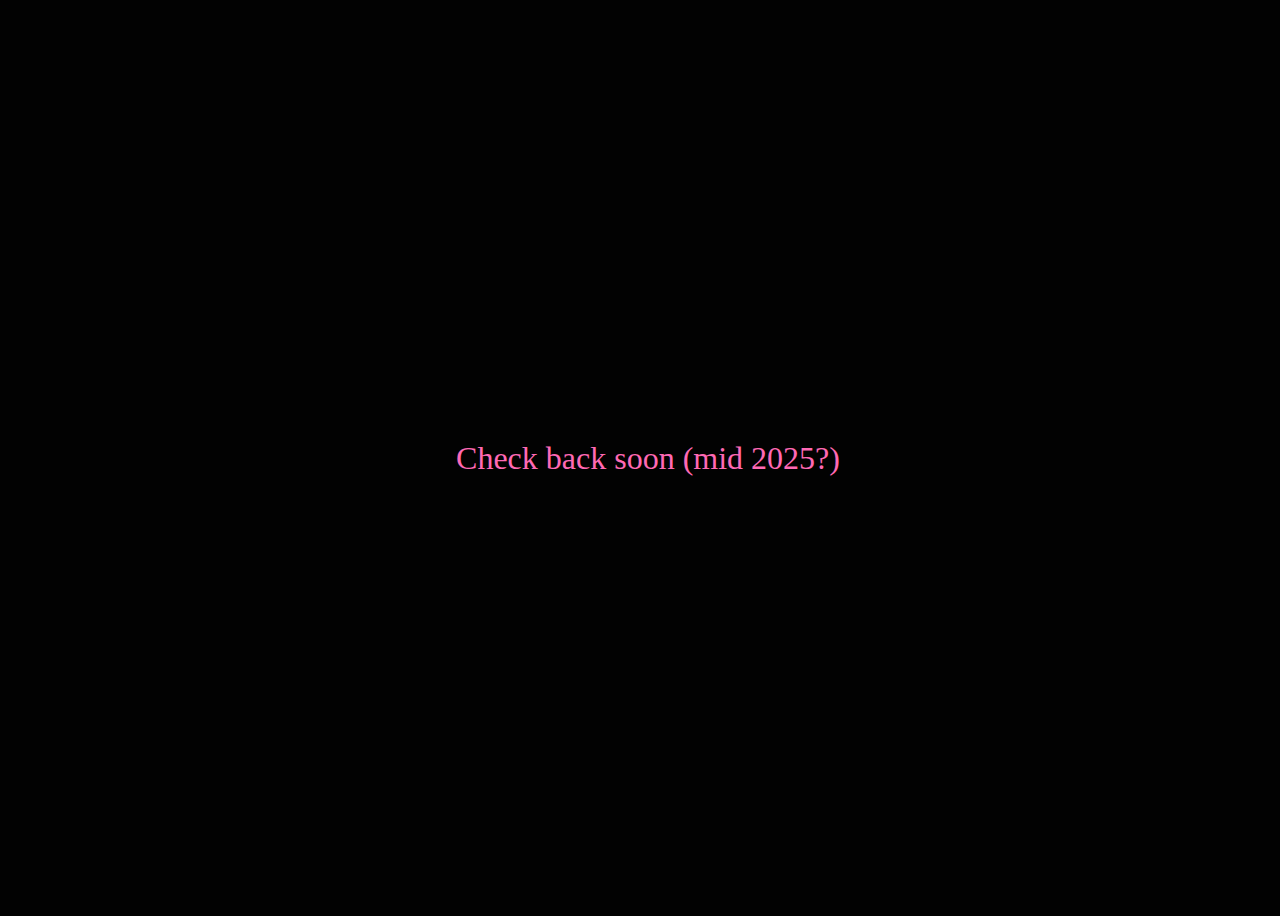
<file: index.html>
<!DOCTYPE html>
<html lang="en">
  <head>
    <meta name="viewport" content="width=device-width, initial-scale=1.0" />
    <link rel="stylesheet" type="text/css" href="css/stylesheet.css" />
    <script src="js/scripts.js"></script>
    <title>Dominic Coelho</title>
  </head>

  <body>
    <p>Check back soon (mid 2025?)</p>
  </body>
</html>
</file>
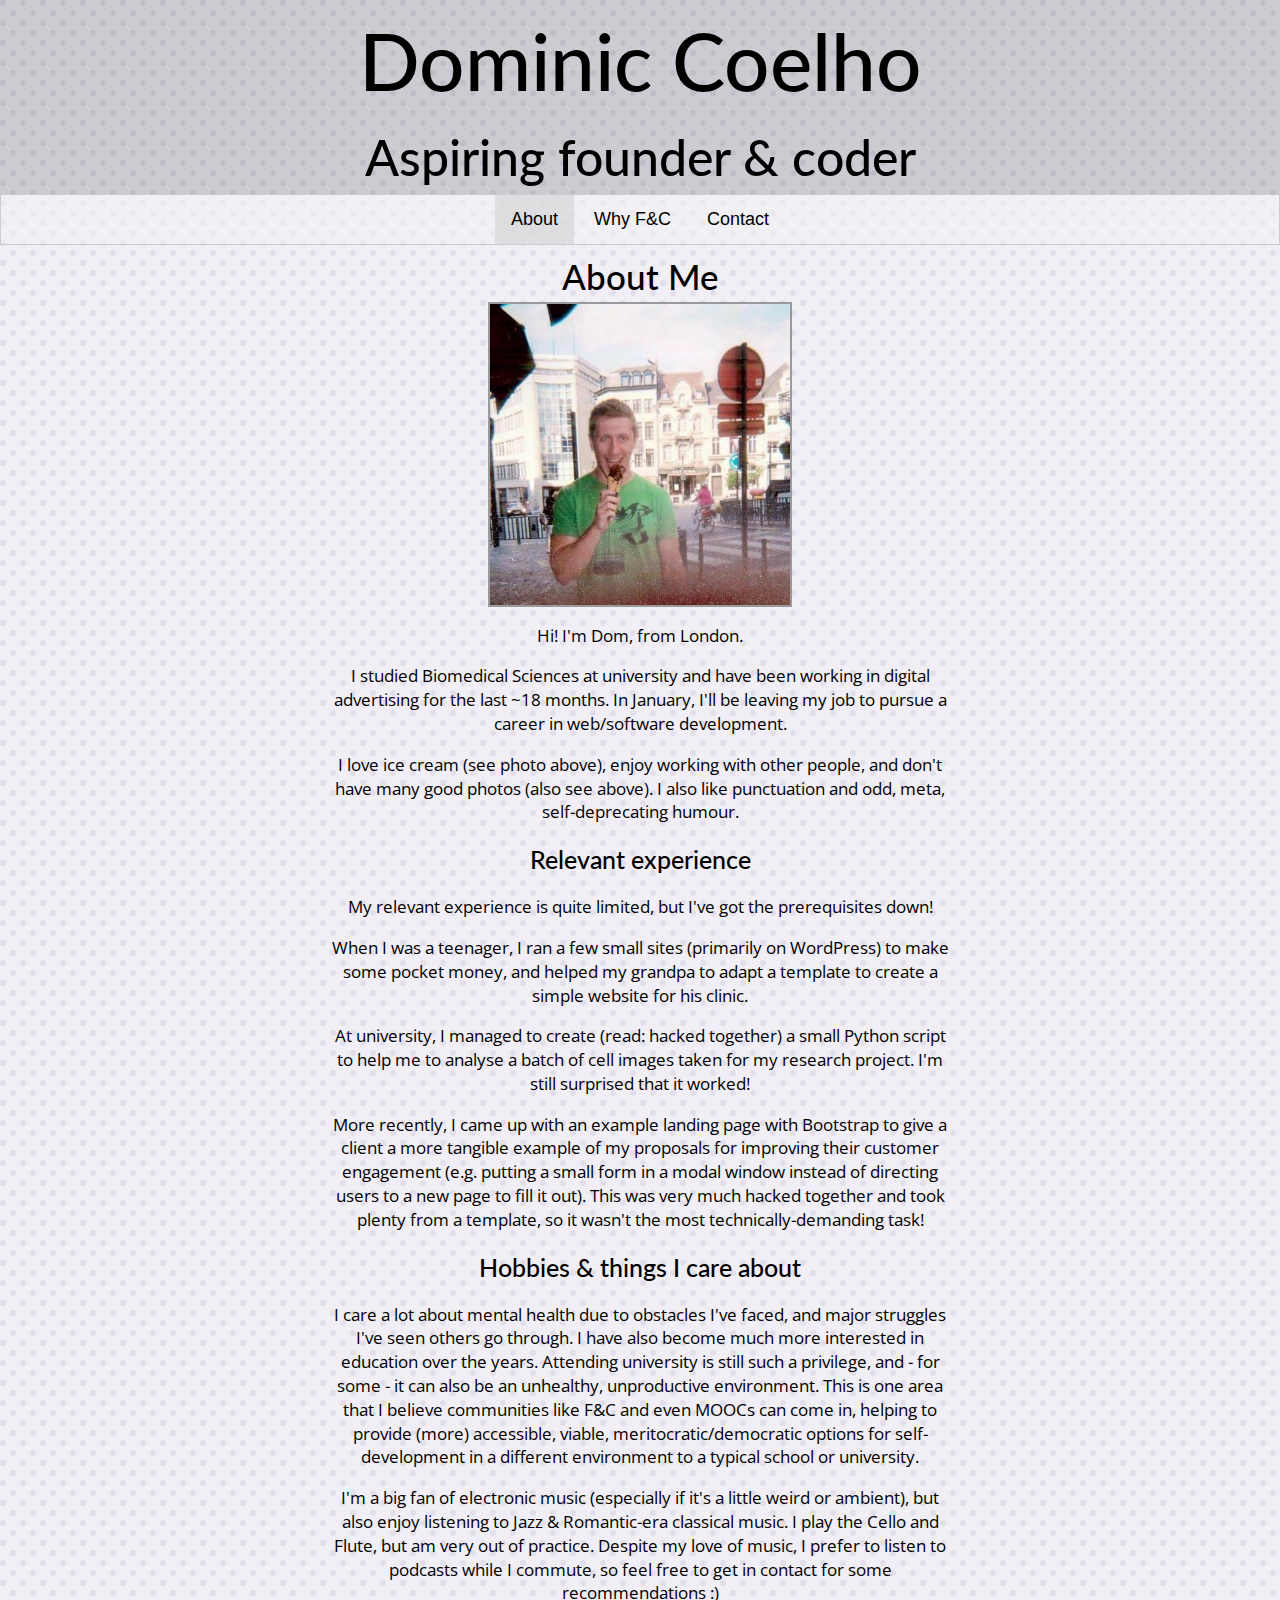
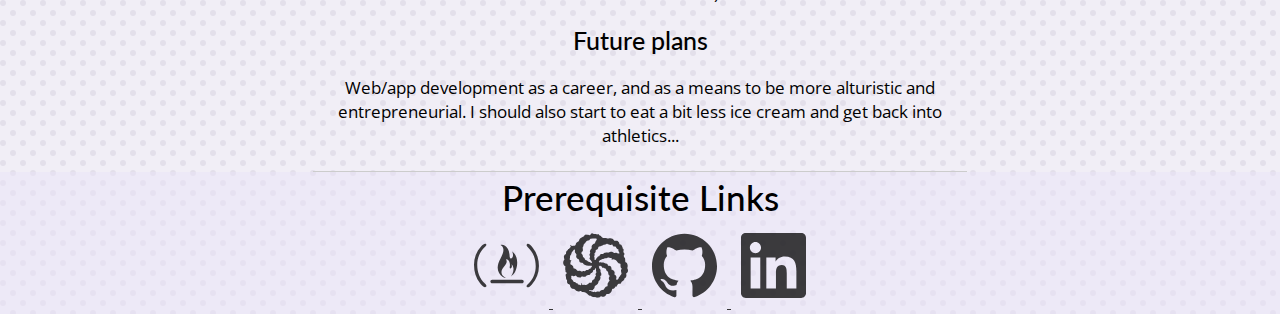
<file: original-version/index.html>
<!doctype html>

<head>
    <meta name="viewport" content="width=device-width, initial-scale=1.0">
    <link rel="stylesheet" type="text/css" href="css/stylesheet.css" />
    <link rel="shortcut icon" href="img/favicon.png">
    <script type="text/javascript" src="js/nav.js"></script>
    <title>Dominic Coelho - F&amp;C Hopeful</title>

</head>

<body>
    <div class="section" id="header">
        <div class="wrapper">
            <h1>Dominic Coelho</h1>
            <h2>Aspiring founder &amp; coder</h2>
        </div>
    </div>


    <!-- Tab Section -->
    <div class="tab">
        <button class="tablinks" onclick="openSection(event, 'About')" id="defaultOpen">About</button>
        <button class="tablinks" onclick="openSection(event, 'Why')">Why F&amp;C</button>
        <button class="tablinks" onclick="openSection(event, 'Contact')">Contact</button>
    </div>

    <div id="About" class="tabcontent hcont">
        <h3>About Me</h3>
        <img class="photo" src="img/ice-cream.jpg">
        <p>Hi! I'm Dom, from London.</p>
        <p>I studied Biomedical Sciences at university and have been working in digital advertising for the last ~18 months.
            In January, I'll be leaving my job to pursue a career in web/software development.</p>
        <p>I love ice cream (see photo above), enjoy working with other people, and don't have many good photos (also see above).
            I also like punctuation and odd, meta, self-deprecating humour.</p>
        <h4>Relevant experience</h4>
        <p>My relevant experience is quite limited, but I've got the prerequisites down!</p>
        <p>When I was a teenager, I ran a few small sites (primarily on WordPress) to make some pocket money, and helped my
            grandpa to adapt a template to create a simple website for his clinic.</p>
        <p>At university, I managed to create (read: hacked together) a small Python script to help me to analyse a batch of
            cell images taken for my research project. I'm still surprised that it worked!</p>
        <p>More recently, I came up with an example landing page with Bootstrap to give a client a more tangible example of
            my proposals for improving their customer engagement (e.g. putting a small form in a modal window instead of
            directing users to a new page to fill it out). This was very much hacked together and took plenty from a template,
            so it wasn't the most technically-demanding task!</p>
        <h4>Hobbies &amp; things I care about</h4>
        <p>I care a lot about mental health due to obstacles I've faced, and major struggles I've seen others go through. I
            have also become much more interested in education over the years. Attending university is still such a privilege,
            and - for some - it can also be an unhealthy, unproductive environment. This is one area that I believe communities
            like F&amp;C and even MOOCs can come in, helping to provide (more) accessible, viable, meritocratic/democratic
            options for self-development in a different environment to a typical school or university.</p>
        <p>I'm a big fan of electronic music (especially if it's a little weird or ambient), but also enjoy listening to Jazz
            &amp; Romantic-era classical music. I play the Cello and Flute, but am very out of practice. Despite my love
            of music, I prefer to listen to podcasts while I commute, so feel free to get in contact for some recommendations
            :)</p>
        <h4>Future plans</h4>
        <p>Web/app development as a career, and as a means to be more alturistic and entrepreneurial. I should also start to
            eat a bit less ice cream and get back into athletics...</p>
    </div>

    <div id="Why" class="tabcontent">
        <h3>Why I'm Applying</h3>
        <h4>Why web development</h4>
        <p>I've been a wannabe web/software dev since I was a teenager and - despite working on a few very simple websites to
            earn pocket money - I spent most of my time watching
            <i>The Wire</i>, playing cello (or - more likely - video games) or getting injured on the rugby pitch.</p>
        <p>I was diagnosed with
            <a href="https://goo.gl/4wztSq" target="_blank">dyspraxia</a> once I got to university, and - before this point - I spent a lot of my life believing that I wasn't
            "creative" due to a mix of my poor artistic ability and some anxiety issues.</p>
        <p>I was wrong. I
            <i>am</i> creative. I notice opportunities to improve services, products and websites, and now I just need to develop
            the skills to express that creativity effectively. I do still suck at painting and drawing, though.</p>
        <p>These skills will also enable me to be more alturistic (something I need to improve on, especially as a white man
            with a privileged upbringing), and to make more of a difference in the areas that I care about. I have given
            back a little: going to university gave me the chance to help as part of the
            <a href="https://goo.gl/HuD9W4"
                target="_blank">Social Mobility Foundation</a>'s Personal Statement Checking Service, and working in digital advertising has
            allowed me to help to promote
            <a href="https://goo.gl/jnZYDQ" target="_blank">ClientEarth</a>'s website pro bono. There is, however, so much more that I can - and should - do.</p>
        <h4>Why now</h4>
        <p>After struggling at university, I'm in a much better place both mentally and financially. I now have the means and
            confidence to take the plunge and pursue something I've been keen to do for many years!</p>
        <h4>Why F&amp;C</h4>
        <p>Founders and Coders really does seem like the perfect course, despite being on my least-favourite tube line. I expect
            that the peer-led, project-based nature of the programme lends itself to awesome collaboration, tangible results,
            and a load of learning, as eveyone is regularly teaching new things to the rest of the group.</p>
        <p>The community vibe of F&amp;C has become more apparent with each meetup that I've attended, as well as on Gitter.
            The helpfulness and positivity of the helpers/students and my fellow 'visitors' alike have been really impressive
            and - although many of us will be disappointed to not get a place on this cohort - most people who have attended
            the evening sessions have already got so much out of F&amp;C from the meetups alone.</p>
        <h4>&#42; Congratulations &#42;</h4>
        <p>Thanks and well done for making it through my essay!</p>
    </div>

    <div id="Contact" class="tabcontent">
        <h3>Contact Me</h3>
        <h4>E-mail</h4>
        <p>
            <a href="mailto:&#100;&#111;&#109;&#119;&#111;&#114;&#107;&#064;&#108;&#105;&#118;&#101;&#046;&#099;&#111;&#109;">
                &#100;&#111;&#109;&#119;&#111;&#114;&#107;&#064;&#108;&#105;&#118;&#101;&#046;&#099;&#111;&#109;</a>
        </p>
        <h4>Artwork</h4>
        <p>Offers to buy my artwork should be directed to my agent.</p>
        <img class="photo" src="img/piacachau.jpg">
        <p>I know. I was clearly being modest when I said that I suck at painting.</p>
    </div>
    <!-- Tab section -->


    <div class="section" id="footer">
        <div class="wrapper">
            <h3>Prerequisite Links</h3>
            <a target="_blank" href="https://www.freecodecamp.org/virtualdominic">
                <img class="image" src="img/freecodecamp.svg" alt="freeCodeCamp profile">
            </a>
            <a target="_blank" href="https://www.codewars.com/users/DomJC/authored">
                <img class="image" src="img/codewars.svg" alt="CodeWars profile - authored kata">
            </a>
            <a target="_blank" href="https://github.com/VirtualDOMinic/VirtualDOMinic">
                <img class="image" src="img/github.svg" alt="GitHub site repo">
            </a>
            <a target="_blank" href="https://www.linkedin.com/in/domcoelho/">
                <img class="image" src="img/linkedin.svg" alt="LinkedIn">
            </a>
        </div>
    </div>

    <script>
        // Open my default tab on load
        document.getElementById("defaultOpen").click();
    </script>

    <!-- Hey! I hope you like the code/markup, and thanks for making it through my monologue -->

</body>
</file>
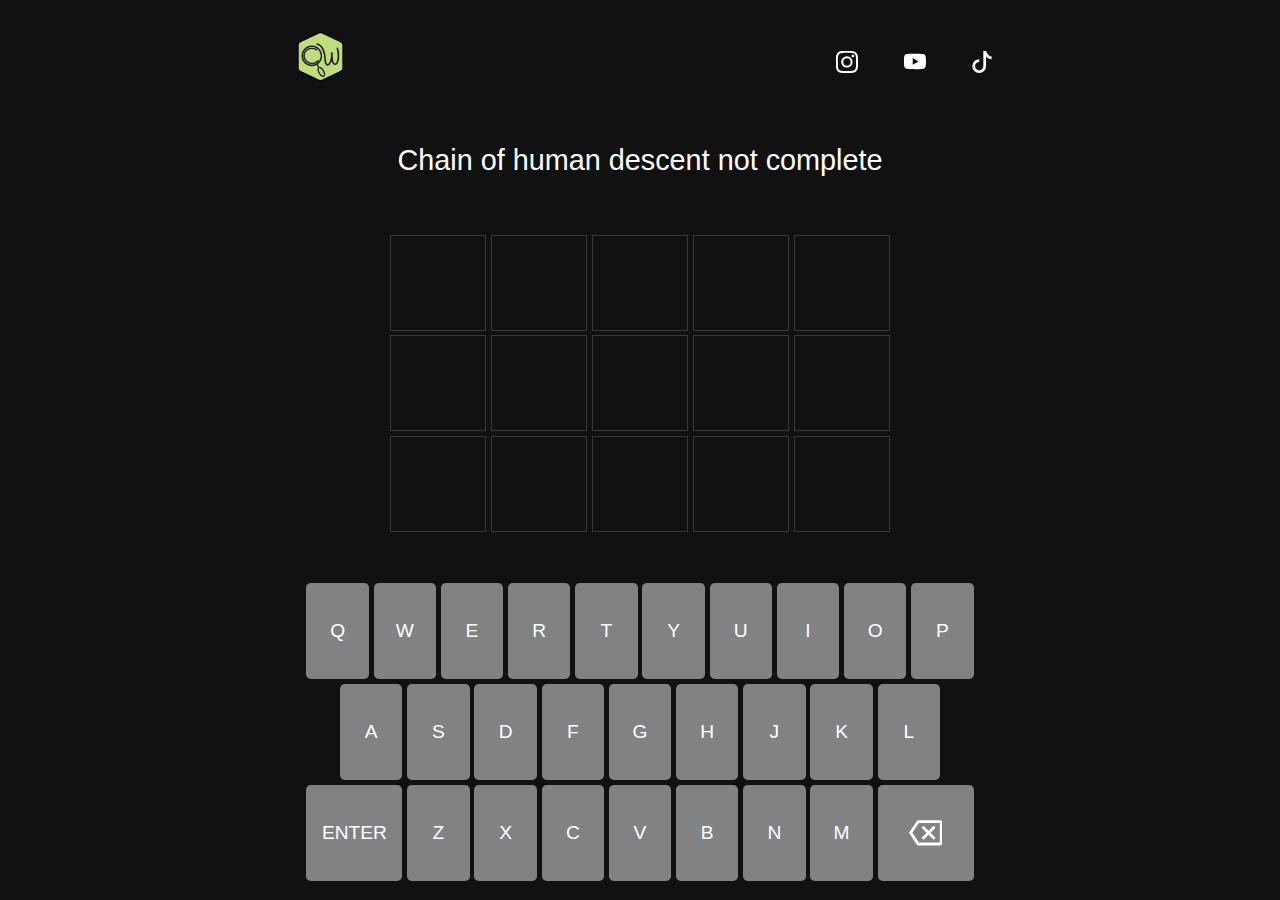
<file: wryptic/index.html>
<!DOCTYPE html>
<!-- saved from url=(0026)https://crypticwordle.com/ -->
<html lang="en"><head><meta http-equiv="Content-Type" content="text/html; charset=UTF-8">
  
  <meta http-equiv="X-UA-Compatible" content="IE=edge">
  <meta name="viewport" content="width=device-width, initial-scale=1.0 maximum-scale=1.0, user-scalable=no">
  <link rel="stylesheet" href="./Cryptic Wordle_files/styles.css">
  <script src="./Cryptic Wordle_files/script_v4.js" defer=""></script>
  <title>Cryptic Wordle</title>
  <link rel="icon" type="image/x-icon" href="./Cryptic Wordle_files/CWLogo.png">
  <meta name="description" content="Daily Cryptic Crossword puzzle Wordle style! Play the free daily clue today!">
<script async="" src="./Cryptic Wordle_files/js"></script><script>
  window.dataLayer = window.dataLayer || [];
  function gtag(){dataLayer.push(arguments);}
  gtag('js', new Date());

  gtag('config', 'G-QZK6S778PV');
</script></head>
<!-- Google tag (gtag.js) -->


<body>
  <div class="alert-container" data-alert-container=""></div>
  <div class="wrap">
    <div class="keyboard">
      <img src="./Cryptic Wordle_files/CWLogo.png">
      <p></p><p></p><p></p><p></p><p></p><p></p><p></p><p></p><p></p><p></p><p></p><p></p><p></p><p></p>
      <a href="https://www.instagram.com/crypticwordle/">
      <svg xmlns="http://www.w3.org/2000/svg" width="25" height="25" fill="white" class="bi bi-instagram" viewBox="0 0 16 16" xmlns:xlink="http://www.w3.org/1999/xlink">
        <path d="M8 0C5.829 0 5.556.01 4.703.048 3.85.088 3.269.222 2.76.42a3.9 3.9 0 0 0-1.417.923A3.9 3.9 0 0 0 .42 2.76C.222 3.268.087 3.85.048 4.7.01 5.555 0 5.827 0 8.001c0 2.172.01 2.444.048 3.297.04.852.174 1.433.372 1.942.205.526.478.972.923 1.417.444.445.89.719 1.416.923.51.198 1.09.333 1.942.372C5.555 15.99 5.827 16 8 16s2.444-.01 3.298-.048c.851-.04 1.434-.174 1.943-.372a3.9 3.9 0 0 0 1.416-.923c.445-.445.718-.891.923-1.417.197-.509.332-1.09.372-1.942C15.99 10.445 16 10.173 16 8s-.01-2.445-.048-3.299c-.04-.851-.175-1.433-.372-1.941a3.9 3.9 0 0 0-.923-1.417A3.9 3.9 0 0 0 13.24.42c-.51-.198-1.092-.333-1.943-.372C10.443.01 10.172 0 7.998 0zm-.717 1.442h.718c2.136 0 2.389.007 3.232.046.78.035 1.204.166 1.486.275.373.145.64.319.92.599s.453.546.598.92c.11.281.24.705.275 1.485.039.843.047 1.096.047 3.231s-.008 2.389-.047 3.232c-.035.78-.166 1.203-.275 1.485a2.5 2.5 0 0 1-.599.919c-.28.28-.546.453-.92.598-.28.11-.704.24-1.485.276-.843.038-1.096.047-3.232.047s-2.39-.009-3.233-.047c-.78-.036-1.203-.166-1.485-.276a2.5 2.5 0 0 1-.92-.598 2.5 2.5 0 0 1-.6-.92c-.109-.281-.24-.705-.275-1.485-.038-.843-.046-1.096-.046-3.233s.008-2.388.046-3.231c.036-.78.166-1.204.276-1.486.145-.373.319-.64.599-.92s.546-.453.92-.598c.282-.11.705-.24 1.485-.276.738-.034 1.024-.044 2.515-.045zm4.988 1.328a.96.96 0 1 0 0 1.92.96.96 0 0 0 0-1.92m-4.27 1.122a4.109 4.109 0 1 0 0 8.217 4.109 4.109 0 0 0 0-8.217m0 1.441a2.667 2.667 0 1 1 0 5.334 2.667 2.667 0 0 1 0-5.334"></path>
      </svg>
      </a>
      <p></p>
      <a href="https://www.youtube.com/@CrypticWordle">
      <svg xmlns="http://www.w3.org/2000/svg" width="25" height="25" fill="white" class="bi bi-youtube" viewBox="0 0 16 16">
        <path d="M8.051 1.999h.089c.822.003 4.987.033 6.11.335a2.01 2.01 0 0 1 1.415 1.42c.101.38.172.883.22 1.402l.01.104.022.26.008.104c.065.914.073 1.77.074 1.957v.075c-.001.194-.01 1.108-.082 2.06l-.008.105-.009.104c-.05.572-.124 1.14-.235 1.558a2.01 2.01 0 0 1-1.415 1.42c-1.16.312-5.569.334-6.18.335h-.142c-.309 0-1.587-.006-2.927-.052l-.17-.006-.087-.004-.171-.007-.171-.007c-1.11-.049-2.167-.128-2.654-.26a2.01 2.01 0 0 1-1.415-1.419c-.111-.417-.185-.986-.235-1.558L.09 9.82l-.008-.104A31 31 0 0 1 0 7.68v-.123c.002-.215.01-.958.064-1.778l.007-.103.003-.052.008-.104.022-.26.01-.104c.048-.519.119-1.023.22-1.402a2.01 2.01 0 0 1 1.415-1.42c.487-.13 1.544-.21 2.654-.26l.17-.007.172-.006.086-.003.171-.007A100 100 0 0 1 7.858 2zM6.4 5.209v4.818l4.157-2.408z"></path>
      </svg>
      </a>
      <p></p>
      <a href="https://www.tiktok.com/@cryptic.wordle">
      <svg xmlns="http://www.w3.org/2000/svg" width="25" height="25" fill="white" class="bi bi-tiktok" viewBox="0 0 16 16">
        <path d="M9 0h1.98c.144.715.54 1.617 1.235 2.512C12.895 3.389 13.797 4 15 4v2c-1.753 0-3.07-.814-4-1.829V11a5 5 0 1 1-5-5v2a3 3 0 1 0 3 3z"></path>
      </svg>
    </a>
    </div>
    <span clue="" class="clue">Certification only initially accepted by senior academic</span>
    <div data-guess-grid="" class="guess-grid">
      <div class="tile"></div>
      <div class="tile"></div>
      <div class="tile"></div>
      <div class="tile"></div>
      <div class="tile"></div>
      <div class="tile"></div>
      <div class="tile"></div>
      <div class="tile"></div>
      <div class="tile"></div>
      <div class="tile"></div>
      <div class="tile"></div>
      <div class="tile"></div>
      <div class="tile"></div>
      <div class="tile"></div>
      <div class="tile"></div>
    </div>
  </div>
  <div data-win-box="" class="win-box">
    <h1><b>You got it!</b></h1>
    <h3><b>You solved the Cryptic Wordle!</b></h3>
    <button data-share-win="" class="button">Share!</button>
    <button data-win-explain="" class="button">
      <svg stroke="currentColor" fill="white" stroke-width="0" viewBox="0 -50 576 512" class="h-9 w-9" color="white" height="1em" width="1em" xmlns="http://www.w3.org/2000/svg" style="color: red;"><path d="M549.655 124.083c-6.281-23.65-24.787-42.276-48.284-48.597C458.781 64 288 64 288 64S117.22 64 74.629 75.486c-23.497 6.322-42.003 24.947-48.284 48.597-11.412 42.867-11.412 132.305-11.412 132.305s0 89.438 11.412 132.305c6.281 23.65 24.787 41.5 48.284 47.821C117.22 448 288 448 288 448s170.78 0 213.371-11.486c23.497-6.321 42.003-24.171 48.284-47.821 11.412-42.867 11.412-132.305 11.412-132.305s0-89.438-11.412-132.305zm-317.51 213.508V175.185l142.739 81.205-142.739 81.201z"></path></svg>
      Explained!</button>
    <p class="support"><i>Support this project by watching our video explanation.</i></p>
    <p class="support"><i>Come back to play a new clue tomorrow!</i></p>
  </div>
  <div data-lose-box="" class="lose-box">
    <h1><b>Oh not quite!</b></h1>
    <h3><b>Come back to try again!</b></h3>
    <button data-share-lose="" class="button">Share!</button>
    <button class="button">
      <svg stroke="currentColor" fill="white" stroke-width="0" viewBox="0 -50 576 512" class="h-9 w-9" color="white" height="1em" width="1em" xmlns="http://www.w3.org/2000/svg" style="color: red;"><path d="M549.655 124.083c-6.281-23.65-24.787-42.276-48.284-48.597C458.781 64 288 64 288 64S117.22 64 74.629 75.486c-23.497 6.322-42.003 24.947-48.284 48.597-11.412 42.867-11.412 132.305-11.412 132.305s0 89.438 11.412 132.305c6.281 23.65 24.787 41.5 48.284 47.821C117.22 448 288 448 288 448s170.78 0 213.371-11.486c23.497-6.321 42.003-24.171 48.284-47.821 11.412-42.867 11.412-132.305 11.412-132.305s0-89.438-11.412-132.305zm-317.51 213.508V175.185l142.739 81.205-142.739 81.201z"></path></svg>
      Explained!</button>
    <p class="support"><i>Support this project by watching our video explanation.</i></p>
    <p class="support"><i>Come back to play a new clue tomorrow!</i></p>
  </div>
  <div data-keyboard="" class="keyboard">
    <button class="key" data-key="Q">Q</button>
    <button class="key" data-key="W">W</button>
    <button class="key" data-key="E">E</button>
    <button class="key" data-key="R">R</button>
    <button class="key" data-key="T">T</button>
    <button class="key" data-key="Y">Y</button>
    <button class="key" data-key="U">U</button>
    <button class="key" data-key="I">I</button>
    <button class="key" data-key="O">O</button>
    <button class="key" data-key="P">P</button>
    <div class="space"></div>
    <button class="key" data-key="A">A</button>
    <button class="key" data-key="S">S</button>
    <button class="key" data-key="D">D</button>
    <button class="key" data-key="F">F</button>
    <button class="key" data-key="G">G</button>
    <button class="key" data-key="H">H</button>
    <button class="key" data-key="J">J</button>
    <button class="key" data-key="K">K</button>
    <button class="key" data-key="L">L</button>
    <div class="space"></div>
    <button data-enter="" class="key large">Enter</button>
    <button class="key" data-key="Z">Z</button>
    <button class="key" data-key="X">X</button>
    <button class="key" data-key="C">C</button>
    <button class="key" data-key="V">V</button>
    <button class="key" data-key="B">B</button>
    <button class="key" data-key="N">N</button>
    <button class="key" data-key="M">M</button>
    <button data-delete="" class="key large">
      <svg xmlns="http://www.w3.org/2000/svg" height="24" viewBox="0 0 24 24" width="24">
        <path fill="var(--color-tone-1)" d="M22 3H7c-.69 0-1.23.35-1.59.88L0 12l5.41 8.11c.36.53.9.89 1.59.89h15c1.1 0 2-.9 2-2V5c0-1.1-.9-2-2-2zm0 16H7.07L2.4 12l4.66-7H22v14zm-11.59-2L14 13.41 17.59 17 19 15.59 15.41 12 19 8.41 17.59 7 14 10.59 10.41 7 9 8.41 12.59 12 9 15.59z"></path>
      </svg>
    </button>
  </div>

</body></html>
</file>
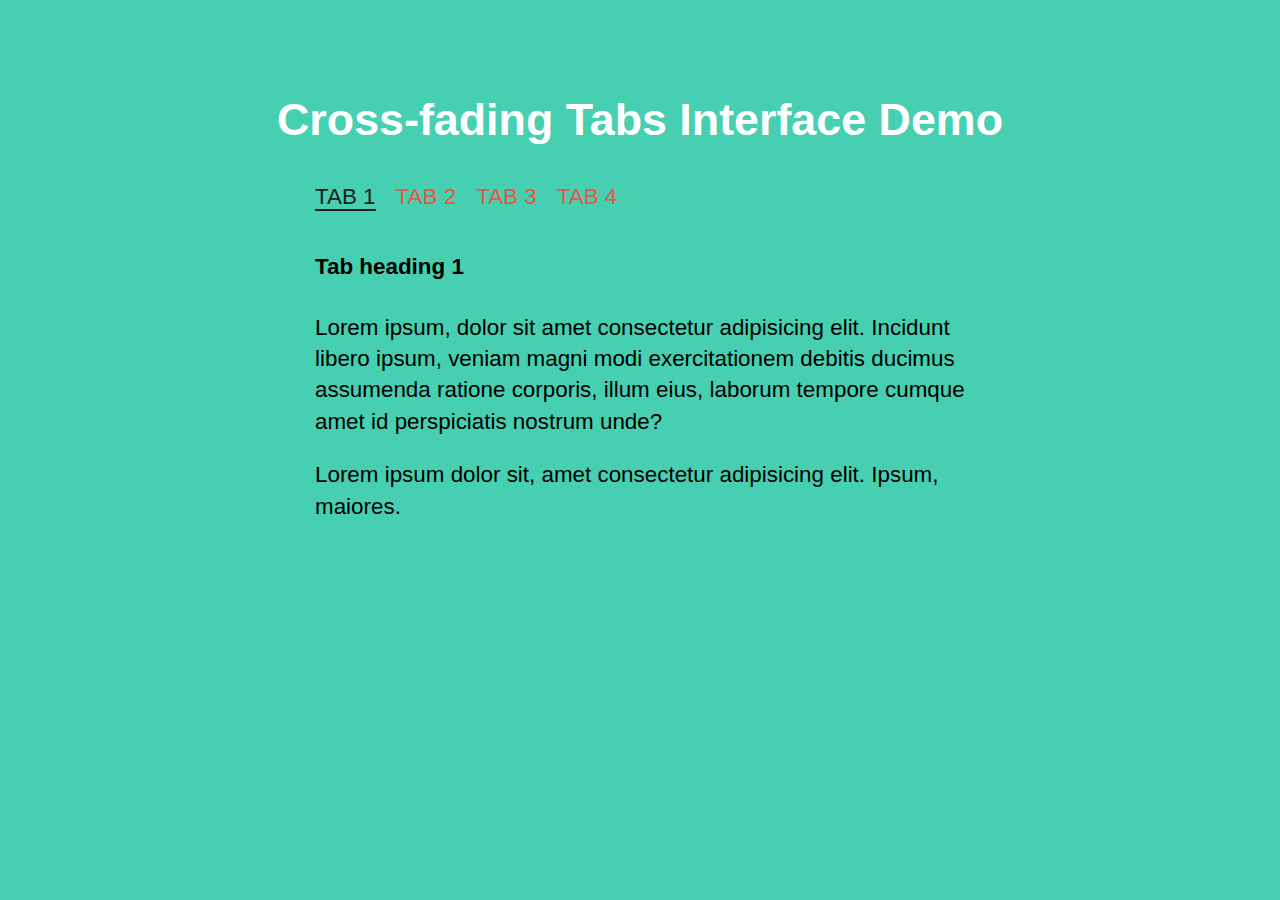
<file: crossfading-tab-example.html>
<!doctype html>
<html>
<head>
<meta charset="utf-8">
<meta http-equiv="X-UA-Compatible" content="IE=edge,chrome=1">
<meta name="viewport" content="width=device-width, initial-scale=1">
<title>Cross-fading Tabs Demo</title>
<style>
body {
  font-family: 'Open Sans', sans-serif;
  background-color: #46CFB0;
  padding-top: 50px;
  line-height: 1.4;
  font-size: 1.4em;
}

.tabs {
  clear: both;
  position: relative;
  max-width: 650px;
  margin: 0 auto;/* you can either manually set a min-height here or do it via JS ---> */
}

.tab { float: left; }

.tab label {
  margin-right: 20px;
  position: relative;
  top: 0;
  cursor: pointer;
  color: #E95546;
  text-transform: uppercase;
}

.tab [type=radio] { display: none; }

.tab__content {
  position: absolute;
  top: 40px;
  left: 0;
  right: 0;
  bottom: 0;
  transition: opacity .2s cubic-bezier(.42, 0, .34, 1.01);
  opacity: 0;
}

[type=radio]:checked ~ label {
  border-bottom: 2px solid #1d1d1d;
  color: #1d1d1d;
  z-index: 2;
}

[type=radio]:checked ~ label ~ .tab__content {
  z-index: 1;
  opacity: 1;
}

h1 { text-align:center; color:#fff;}
</style>
</head>

<body>
<h1>Cross-fading Tabs Interface Demo</h1>

<div data-tabs class="tabs">
  <div class="tab">
    <input type="radio" name="tabgroup" id="tab-1" checked>
    <label for="tab-1">Tab 1</label>
    <div class="tab__content">
      <h4>Tab heading 1</h4>
      <p>Lorem ipsum, dolor sit amet consectetur adipisicing elit. Incidunt libero ipsum, veniam magni modi exercitationem debitis ducimus assumenda ratione corporis, illum eius, laborum tempore cumque amet id perspiciatis nostrum unde?</p>
      <p>Lorem ipsum dolor sit, amet consectetur adipisicing elit. Ipsum, maiores.</p>
    </div>
  </div>
  <div class="tab">
    <input type="radio" name="tabgroup" id="tab-2">
    <label for="tab-2">Tab 2</label>
    <div class="tab__content">
      <h4>Tab heading 2</h4>
      <p>Lorem ipsum dolor sit amet consectetur adipisicing elit. Consectetur odio cum eveniet excepturi eum provident molestias ad ipsa unde dignissimos illo porro animi earum aliquam perspiciatis id omnis, adipisci incidunt. Qui, beatae. Beatae animi totam obcaecati at quae, iste facere fuga nemo pariatur esse nihil?</p>
      <p>Lorem ipsum, dolor sit amet consectetur adipisicing elit. Doloremque commodi eos voluptatem numquam pariatur deleniti repellat fugiat eligendi nulla molestiae sunt praesentium vero sequi distinctio error quibusdam maiores natus magnam, explicabo hic sed alias dolores, quis eum! Reprehenderit atque cupiditate dolorum? Saepe, doloribus veniam? Nulla!</p>
    </div>
  </div>
  <div class="tab">
    <input type="radio" name="tabgroup" id="tab-3">
    <label for="tab-3">Tab 3</label>
    <div class="tab__content">
      <h4>Tab heading 3</h4>
      <p>Lorem ipsum dolor sit amet consectetur adipisicing elit. Laboriosam officiis voluptas maiores deserunt ullam aliquam?</p>
      <p>Lorem ipsum dolor sit amet consectetur adipisicing elit. Accusamus, officia accusantium quod fuga porro eius animi earum excepturi omnis! Reprehenderit!</p>
    </div>
  </div>
  <div class="tab">
    <input type="radio" name="tabgroup" id="tab-4">
    <label for="tab-4">Tab 4</label>
    <div class="tab__content">
      <h4>Tab heading 4</h4>
      <p>Lorem ipsum, dolor sit amet consectetur adipisicing elit. Officia exercitationem veritatis vero eaque. Nam totam dolorem sapiente ullam non sed nostrum praesentium voluptatem, ad quam libero deserunt nemo fuga hic repudiandae veritatis cupiditate, mollitia recusandae!</p>
    </div>
  </div>
</div>

</body>
</html>
</file>
<file: css/stylesheet.css>
body {
  width: 100vw;
  min-height: 100vh;
  background-color: #020202;
  display: flex;
}

p {
  color: hotpink;
  font-size: 2rem;
  margin: auto;
}
</file>
<file: original-version/css/stylesheet.css>
@import url("https://fonts.googleapis.com/css?family=Lato|Open+Sans");

/* Gradually reducing font size as width reduces, using media queries and rem! */
html {
  font-size: 10px;
}

@media (max-width: 700px) {
  html {
    font-size: 9px;
  }
}

@media (max-width: 600px) {
  html {
    font-size: 8px;
  }
}

@media (max-width: 350px) {
  html {
    font-size: 7px;
  }
}

body {
  /* Created the bg on http://www.heropatterns.com/ - originally went with the hexagon one */
  background-color: #f1eef6;
  background-image: url("data:image/svg+xml,%3Csvg width='20' height='20' viewBox='0 0 20 20' xmlns='http://www.w3.org/2000/svg'%3E%3Cg fill='%239C92AC' fill-opacity='0.16' fill-rule='evenodd'%3E%3Ccircle cx='3' cy='3' r='3'/%3E%3Ccircle cx='13' cy='13' r='3'/%3E%3C/g%3E%3C/svg%3E");
  margin: 0px;
  padding: 0px;
  font-family: "Open Sans", sans-serif;
  text-align: center;
  line-height: 1.4;
  font-size: 1.4rem;
}

#header {
  background: rgba(0, 0, 0, 0.15);
  padding-bottom: 0px;
}

#footer {
  background: rgba(234, 227, 248, 0.5);
  padding-bottom: 2px;
  position: relative;
  bottom: 0;
  width: 100%;
}

.wrapper {
  margin: 0px;
  width: 100%;
}

h1 {
  font-family: "Lato", sans-serif;
  font-size: 8rem;
  font-weight: 500;
  padding: 4px 1px;
  margin: 0px;
}

h2 {
  font-family: "Lato", sans-serif;
  font-size: 5rem;
  font-weight: 500;
  padding: 2px 1px;
  margin: 0px;
}

h3 {
  font-family: "Lato", sans-serif;
  font-size: 3.5rem;
  font-weight: 500;
  padding: 1px;
  margin: 0px;
}

h4 {
  font-family: "Lato", sans-serif;
  font-size: 2.5rem;
  font-weight: 500;
  padding: 1px;
  margin: 0px;
}

p {
  font-size: 1.7rem;
}

/* tabs 2 BEGIN */

/* Tab style */
div.tab {
  overflow: hidden;
  border: 1px solid #ccc;
  background-color: #f1f1f185;
  font-size: 1.6rem;
  margin: 0px;
}

/* Tab button style */
div.tab button {
  background-color: #ffffff00;
  float: center;
  border: none;
  outline: none;
  cursor: pointer;
  padding: 14px 16px;
  transition: 0.3s;
  margin: 0px;
  font-size: 1.8rem;
}

/* Change tab button colour on hover */
div.tab button:hover {
  background-color: rgba(221, 221, 221, 0.5);
  margin: 0px;
}

/* Active/current tab button */
div.tab button.active {
  background-color: rgba(204, 204, 204, 0.5);
  margin: 0px;
}

/* Tab content */
.tabcontent {
  display: none;
  padding: 6px 12px;
  border-bottom: 1px solid #ccc;
  margin: 0 auto;
  max-width: 630px;
}

/* Fade-in effects */
.tabcontent {
  -webkit-animation: fadeEffect 0.5s;
  animation: fadeEffect 0.5s;
}

@-webkit-keyframes fadeEffect {
  from {
    opacity: 0;
  }
  to {
    opacity: 1;
  }
}

@keyframes fadeEffect {
  from {
    opacity: 0;
  }
  to {
    opacity: 1;
  }
}

/* tabs 2 END*/

/* Images */

.image:hover {
  -webkit-transform: scale(1.1);
  transform: scale(1.1);
  opacity: 1;
}
.image {
  -webkit-transition: all 0.4s ease;
  transition: all 0.4s ease;
  max-width: 65px;
  padding: 8px;
  margin: 2px;
  opacity: 0.75;
}
.photo {
  padding: 0px;
  margin: 0px;
  border: 2px rgba(133, 133, 133, 0.8) solid;
  max-width: 300px;
  display: block;
  width: 100%;
  margin: 0 auto;
}
/* Images END */

/* links (a late addition!) */
a:link,
a:visited {
  color: rgb(54, 54, 54);
}

a:hover {
  color: rgb(112, 112, 112);
  text-decoration: underline;
}
</file>
<file: wryptic/Cryptic Wordle_files/styles.css>
*, *::after, *::before {
  box-sizing: border-box;
  font-family: Arial;
}

body {
  background-color: hsl(240, 3%, 7%);
  display: flex;
  flex-direction: column;
  height: 100dvh;
  margin: 0;
  padding: 1em;
  /* Dynamic font size can cause overflow if too permissive */
  font-size: clamp(.5rem, 2.5vmin, 1.2rem);
}
.wrap {
  flex-grow: 1;
}

.clue {
  display: grid;
  justify-content: center;
  color: white;
  vertical-align: bottom;
  margin-top: 1em;
  font-size: 1.5em;
}

img {
  width: 75px;
  height:75px;
}

.keyboard {
  display: grid;
  grid-template-columns: repeat(20, minmax(auto, 1.5em));
  grid-auto-rows: 5em;
  gap: .25em;
  justify-content: center;
  align-content: center;
}

.key {
  font-size: inherit;
  grid-column: span 2;
  border: none;
  padding: 0;
  display: flex;
  justify-content: center;
  align-items: center;
  background-color: hsl(
    var(--hue, 200),
    var(--saturation, 1%),
    calc(var(--lightness-offset, 0%) + var(--lightness, 51%))
  );
  color: white;
  fill: white;
  text-transform: uppercase;
  border-radius: .25em;
  cursor: pointer;
  user-select: none;
}

.key.large {
  grid-column: span 3;
}

.key > svg {
  width: 1.75em;
  height: 1.75em;
}

.key:hover, .key:focus {
  --lightness-offset: 10%;
}

.key.wrong {
  --lightness: 23%;
}

.key.wrong-location {
  --hue: 49;
  --saturation: 51%;
  --lightness: 47%;
}

.key.correct {
  --hue: 115;
  --saturation: 29%;
  --lightness: 43%;
}

.guess-grid {
  display: grid;
  justify-content: center;
  align-content: center;
  margin-top: 3em;
  grid-template-columns: repeat(5, 5em);
  grid-template-rows: repeat(3, 5em);
  gap: .25em;
  padding-bottom: 1em;
}

.tile {
  font-size: 2em;
  color: white;
  border: .05em solid hsl(240, 2%, 23%);
  text-transform: uppercase;
  font-weight: bold;
  display: flex;
  justify-content: center;
  align-items: center;
  user-select: none;
  transition: transform 250ms linear;
}

.tile[data-state="active"] {
  border-color: hsl(200, 1%, 34%);
}

.tile[data-state="wrong"] {
  border: none;
  background-color: hsl(240, 2%, 23%);
}

.tile[data-state="wrong-location"] {
  border: none;
  background-color: hsl(49, 51%, 47%);
}

.tile[data-state="correct"] {
  border: none;
  background-color: hsl(115, 29%, 43%);
}

.tile.shake {
  animation: shake 250ms ease-in-out;
}

.tile.dance {
  animation: dance 500ms ease-in-out;
}

.tile.flip {
  transform: rotateX(90deg);
}

@keyframes shake {
  10% {
    transform: translateX(-5%);
  }

  30% {
    transform: translateX(5%);
  }

  50% {
    transform: translateX(-7.5%);
  }

  70% {
    transform: translateX(7.5%);
  }

  90% {
    transform: translateX(-5%);
  }

  100% {
    transform: translateX(0);
  }
}

@keyframes dance {
  20% {
    transform: translateY(-50%);
  }  

  40% {
    transform: translateY(5%);
  }  

  60% {
    transform: translateY(-25%);
  }  

  80% {
    transform: translateY(2.5%);
  }  

  90% {
    transform: translateY(-5%);
  }  

  100% {
    transform: translateY(0);
  }
}

.alert-container {
  position: fixed;
  top: 10vh;
  left: 50vw;
  transform: translateX(-50%);
  z-index: 1;
  display: flex;
  flex-direction: column;
  align-items: center;
}

.alert {
  pointer-events: none;
  background-color: hsl(204, 7%, 85%);
  padding: .75em;
  border-radius: .25em;
  opacity: 1;
  transition: opacity 500ms ease-in-out;
  margin-bottom: .5em;
}

.alert:last-child {
  margin-bottom: 0;
}

.alert.hide {
  opacity: 0;
}

svg {
  pointer-events: none;
}

button {
  touch-action: manipulation;
}

.win-keyboard {
  display: none;
}

.win-box {
  display: none; /* Use flexbox for centering */
  justify-content: center; /* Center horizontally */
  align-items: center; /* Center vertically (if needed) */
  flex-direction: column; /* Stack buttons vertically */
  color: white;
  margin-bottom: 5em;
}

.win-box-show {
  display: flex;
}

.lose-box {
  display: none; /* Use flexbox for centering */
  justify-content: center; /* Center horizontally */
  align-items: center; /* Center vertically (if needed) */
  flex-direction: column; /* Stack buttons vertically */
  color: white;
  margin-bottom: 5em;
}

.lose-box-show {
  display: flex;
}

.button {
  background-color: #28a745; /* Green background */
  color: white; /* Text color */
  border: 2px solid white; /* White border */
  border-radius: 12px; /* Rounded corners */
  padding: 6px 12px; /* Reduced padding for less width */
  cursor: pointer; /* Cursor changes to pointer on hover */
  transition: background-color 0.3s ease, transform 0.2s ease; /* Smooth transition */
  margin: 5px; /* Add some spacing between buttons */
}

.button:hover {
  background-color: #218838; /* Darker shade on hover */
  transform: scale(1.05); /* Slightly grow on hover */
}

.button:focus {
  outline: none; /* Remove outline */
  box-shadow: 0 0 5px white; /* Add shadow for focus state */
}

.support {
  font-size: small;
}

.bi {
  margin-top: 100%;
  padding-top: 10%;
  padding-left: 10%;
  margin-right: 75%;
}
</file>
